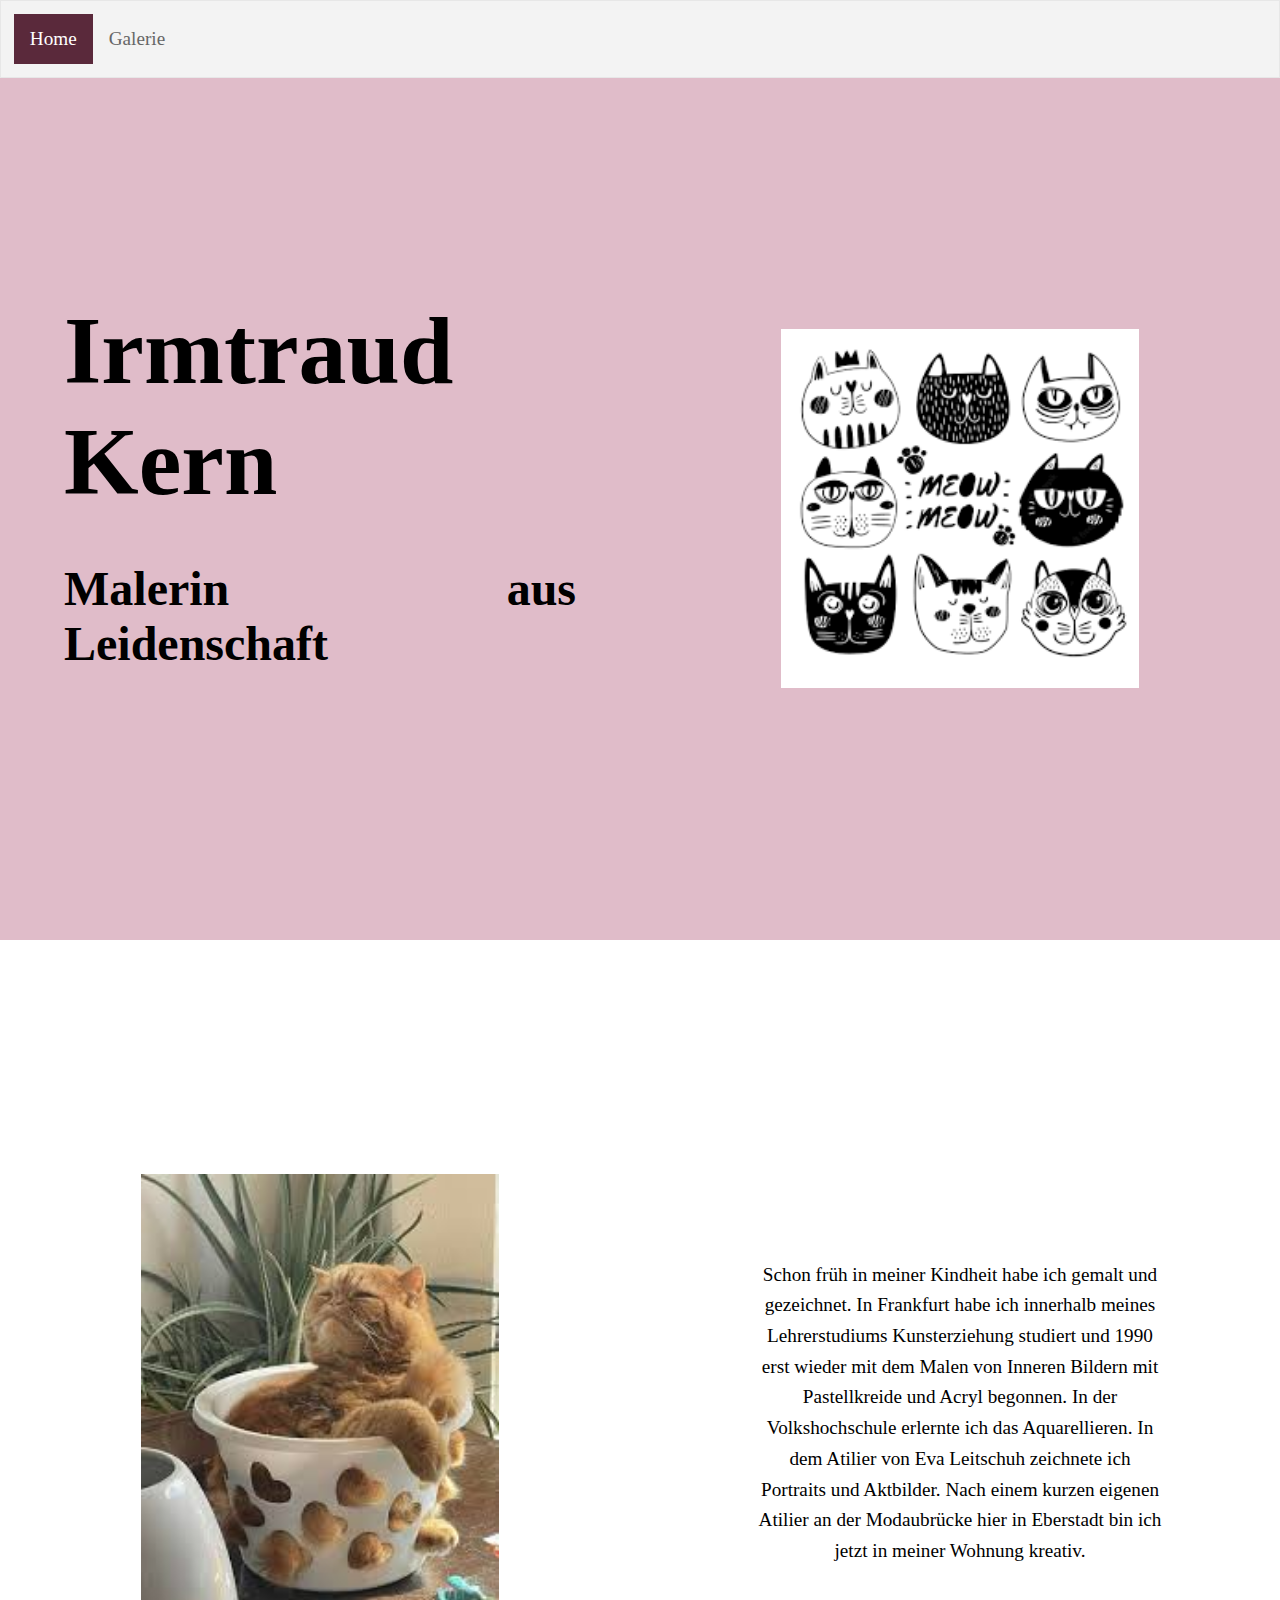
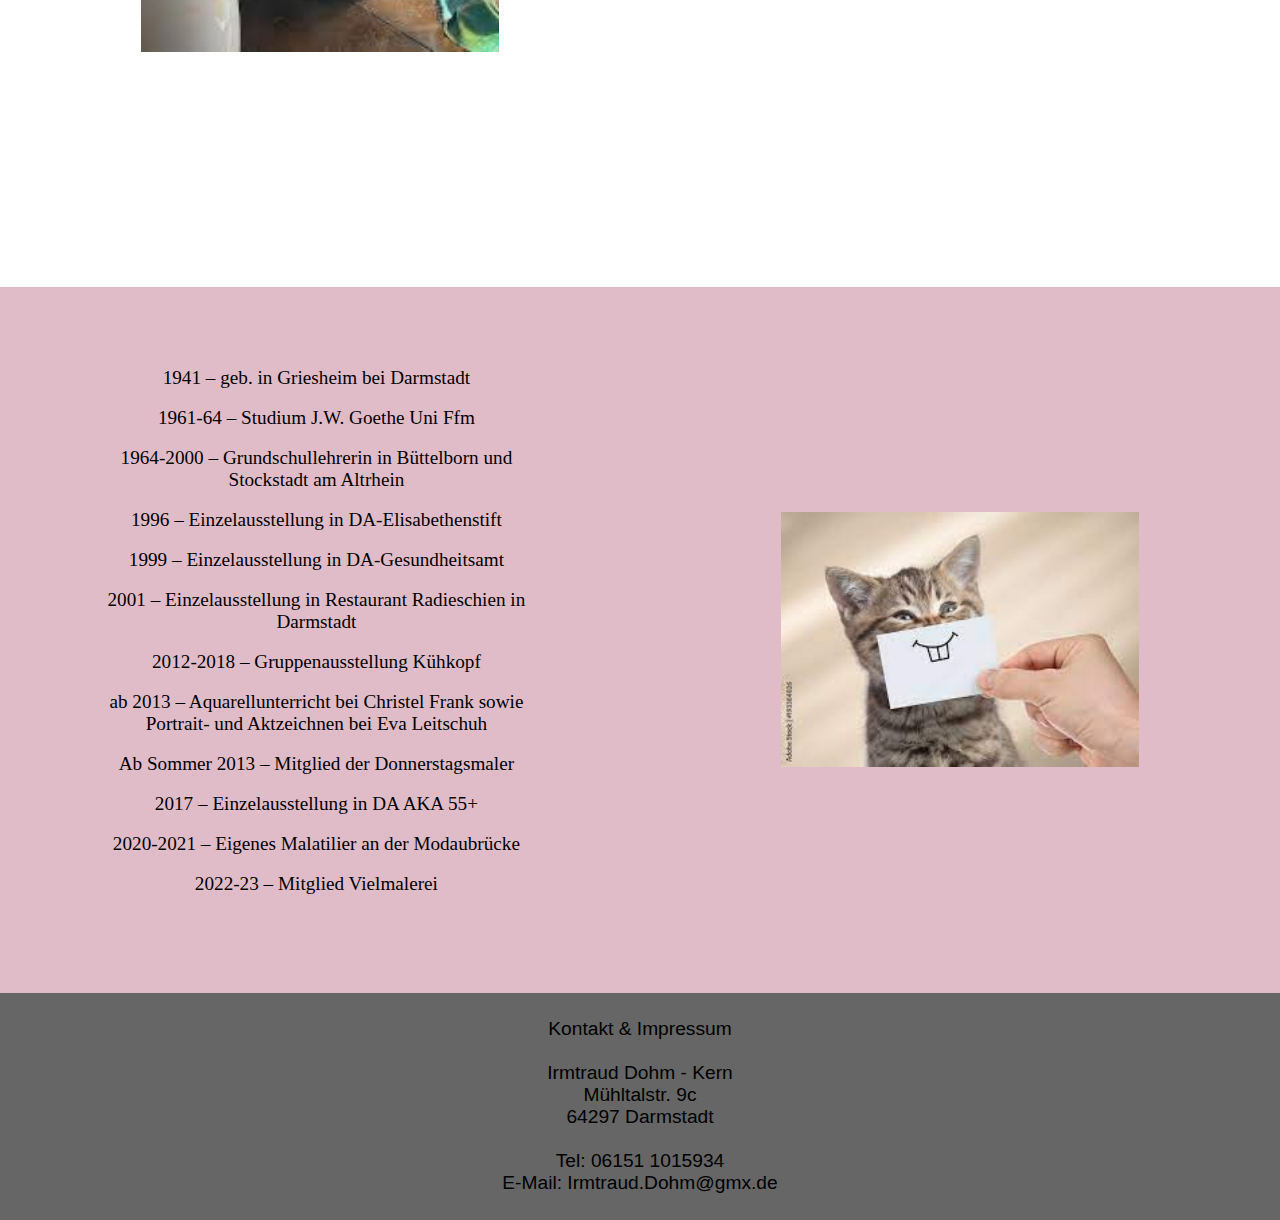
<file: index.html>
<!DOCTYPE html>
<html lang="de">
<head>
    <meta charset="UTF-8">
    <meta name="viewport" content="width=device-width, initial-scale=1.0">
    <title>Irmtraud Kern</title>
    <link rel="stylesheet" href="style.css">
    <link rel="icon" type="image/x-icon" href="funnyCats-main/image (1).jpeg">
</head>
<body>
    <ul class="navbar">
        <li><a class="activebar" href="#home">Home</a></li>
        <li><a href="galerie.html">Galerie</a></li>
    </ul>
    <div class="b1">
    <div class="headdiv">
        <div class="leftdiv">
            <h1>Irmtraud Kern</h1><br>
            <h2>Malerin aus Leidenschaft</h2>
        </div>
        <div class="rightdiv">
            <img src="funnyCats-main/images (14).png" alt="Irmtraud Kern mit Bild"> 
        </div>
    </div>
    </div>
    <div class="b2">
    <div class="headdiv">
        <div class="leftdiv">
            <img src="funnyCats-main/images (30).jpeg" alt="Bild">
        </div>
        <div class="rightdiv">
            <p>Schon früh in meiner Kindheit habe ich gemalt und gezeichnet. In Frankfurt habe ich innerhalb meines Lehrerstudiums Kunsterziehung studiert und 1990 erst wieder mit dem Malen von Inneren Bildern mit Pastellkreide und Acryl begonnen. In der Volkshochschule erlernte ich das Aquarellieren. In dem Atilier von Eva Leitschuh zeichnete ich Portraits und Aktbilder. Nach einem kurzen eigenen Atilier an der Modaubrücke hier in Eberstadt bin ich jetzt in meiner Wohnung kreativ. </p>
        </div>
    </div>
    </div>
    <div class="b3">
    <div class="headdiv">
        <div class="leftdiv">
            <ul class="laufbahn">
                <li>1941 – geb. in Griesheim bei  Darmstadt</li><br>
                <li>1961-64 – Studium J.W. Goethe Uni Ffm</li><br>
                <li>1964-2000 – Grundschullehrerin in Büttelborn und Stockstadt am Altrhein</li><br>
                <li>1996 – Einzelausstellung in DA-Elisabethenstift</li><br>
                <li>1999 – Einzelausstellung in DA-Gesundheitsamt</li><br>
                <li>2001 – Einzelausstellung in Restaurant Radieschien in Darmstadt</li><br>
                <li>2012-2018 – Gruppenausstellung Kühkopf</li><br>
                <li>ab 2013 – Aquarellunterricht bei Christel Frank sowie Portrait- und Aktzeichnen bei Eva Leitschuh</li><br>
                <li>Ab Sommer 2013 – Mitglied der Donnerstagsmaler</li><br>
                <li>2017 – Einzelausstellung in DA AKA 55+</li><br>
                <li>2020-2021 – Eigenes Malatilier an der Modaubrücke</li><br>
                <li>2022-23 – Mitglied Vielmalerei</li><br>
            </ul>
        </div>
        <div class="rightdiv">
            <img src="funnyCats-main/image (22).jpeg" alt="Bild">
        </div>
    </div>
    </div>
    <div class="b4">
    <div class="headdiv">
        <h4>Kontakt & Impressum<br><br>Irmtraud Dohm - Kern<br>Mühltalstr. 9c<br>64297 Darmstadt<br><br>Tel: 06151 1015934<br>E-Mail: Irmtraud.Dohm@gmx.de</h4>
    </div>
    </div>
</body>
</html>
</file>
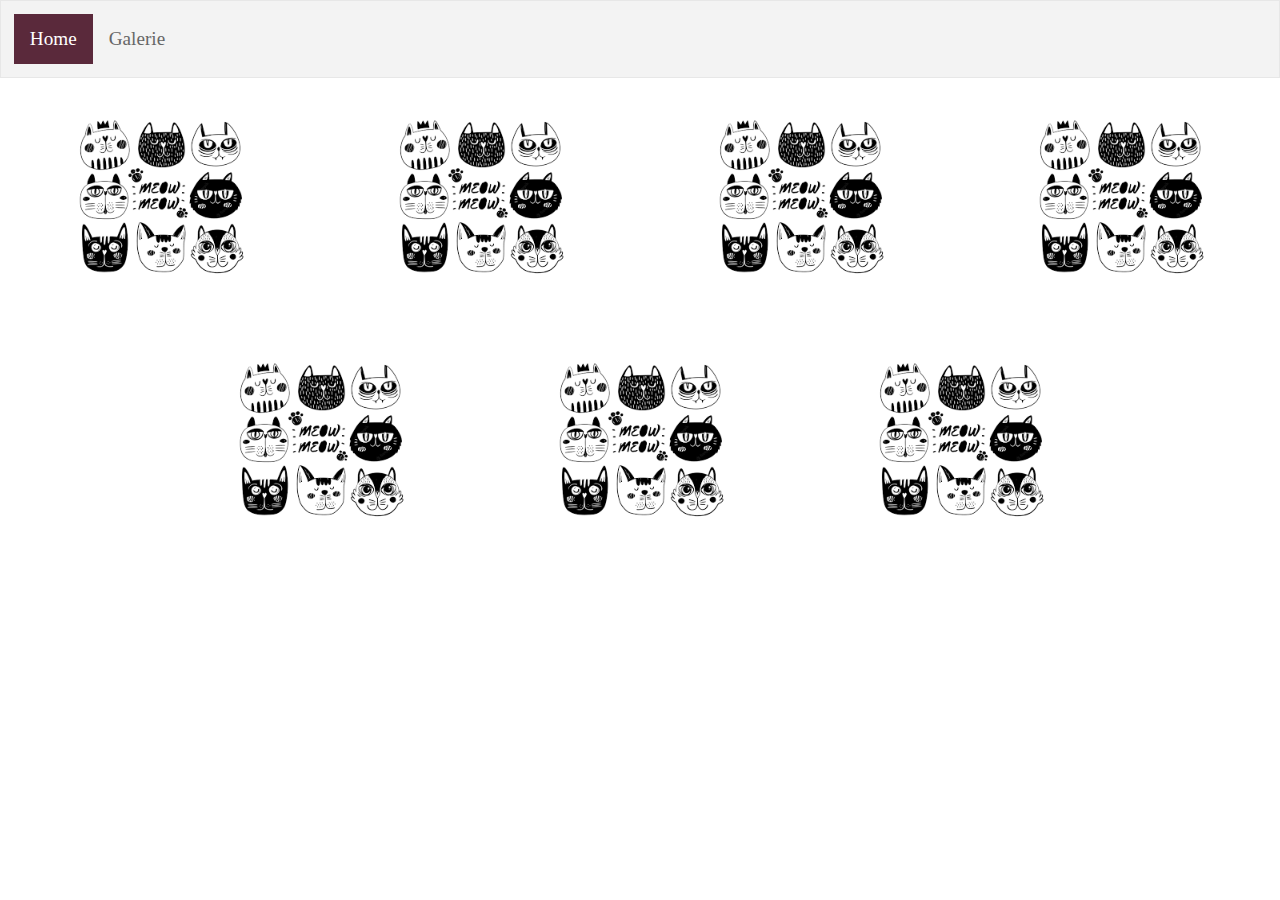
<file: galerie.html>
<!DOCTYPE html>
<html lang="de">
<head>
    <meta charset="UTF-8">
    <meta name="viewport" content="width=device-width, initial-scale=1.0">
    <title>Irmtraud Kern</title>
    <link rel="stylesheet" href="style.css">
    <link rel="icon" type="image/x-icon" href="funnyCats-main/image (1).jpeg">
</head>
<body>
    <ul class="navbar">
        <li><a class="activebar" href="index.html">Home</a></li>
        <li><a href="galerie.html">Galerie</a></li>
    </ul>
    <div class="headdiv">
        <div class="smalldiv">
            <img src="funnyCats-main/images (14).png" alt="Irmtraud Kern mit Bild"> 
        </div>
        <div class="smalldiv">
            <img src="funnyCats-main/images (14).png" alt="Irmtraud Kern mit Bild"> 
        </div>
        <div class="smalldiv">
            <img src="funnyCats-main/images (14).png" alt="Irmtraud Kern mit Bild"> 
        </div>
        <div class="smalldiv">
            <img src="funnyCats-main/images (14).png" alt="Irmtraud Kern mit Bild"> 
        </div>
        <div class="smalldiv">
            <img src="funnyCats-main/images (14).png" alt="Irmtraud Kern mit Bild"> 
        </div>
        <div class="smalldiv">
            <img src="funnyCats-main/images (14).png" alt="Irmtraud Kern mit Bild"> 
        </div>
        <div class="smalldiv">
            <img src="funnyCats-main/images (14).png" alt="Irmtraud Kern mit Bild"> 
        </div>
    </div>
</body>
</html>
</file>
<file: style.css>
/* Navigationsleiste */
ul.navbar {
  list-style-type: none;
  margin: 0;
  padding: 1%;
  overflow: hidden;
  border: 1px solid #e7e7e7;
  background-color: #f3f3f3;
  position: -webkit-sticky; /* Safari */
  position: sticky;
  top: 0;
}

ul.navbar li {
  float: left;
  margin-right: 0%;
}

ul.navbar li a {
  display: block;
  color: #666;
  text-align: center;
  padding: 14px 16px;
  text-decoration: none;
}

ul.navbar li a:hover:not(.activebar) {
  background-color: #ddd;
}

ul.navbar li a.activebar {
  color: white;
  background-color: rgb(90, 41, 59);
}

/* Laufbahnliste */
ul.laufbahn {
    list-style-type: none;
    text-align: center;
}

  li {
    float: center;
    text-align: center;
    margin-left: 0%;
    margin-right: 10%;
    font-size: 1.2em;
    font-family: "URW Bookman L", Bookman, serif;
  }

/* Standard formatierungen */
body {
  margin:0%;
}

img {
  display:block;
  margin-left: auto;
  margin-right: auto;
  width: 70%;
}

h1 {
  text-align: justify;
  margin-top:30%;
  margin-bottom: 5%;
  font-size: 6em;
  font-family: "URW Bookman L", Bookman, serif;
}

h2 {
  text-align: justify;
  margin-top:0%;
  margin-bottom: 40%;
  font-size: 3em;
  font-family: "URW Bookman L", Bookman, serif;
  }

h4 {
  font-family: "URW Bookman L", Bookman, serif;
  text-align: center;
  font-family: Arial, Helvetica, sans-serif;
  font-weight: normal;
  margin-top: 2%;
  margin-bottom: 2%;
  font-size: 1.2em;
}

p {
  text-align: center;
  margin-top:50%;
  margin-bottom: 50%;
  margin-left: auto;
  margin-right: auto;
  font-size: 1.2em;
  font-family: "URW Bookman L", Bookman, serif;
  width: 80%;
  line-height: 1.6;
}

/* Divs */
.headdiv {
  width: 100%;
  overflow:auto;
  display:flex;
  flex-wrap: wrap;
  align-items: center;
  align-content: stretch;
  justify-content: center;
}

.leftdiv {
  float: left;
  width: 40%;
  padding: 5%;
  height:fit-content;
  align-self: center;
}
  
.rightdiv {
  float: left;
  width: 40%;
  padding: 5%;
  height:fit-content;
  align-self: center;
}

.smalldiv {
  float: left;
  width: 20%;
  padding: 2.5%;
  height:fit-content;
  align-self: center;
}

.b1 {
  background-color: rgb(224, 188, 201);
}

.b2 {
  background-color: rgb(255, 255, 255);
}

.b3 {
  background-color: rgb(224, 188, 201);
}

.b4 {
  background-color: #666;
  width: 100%;
}

/* Handyansicht */
  @media screen and (max-width: 600px) {
    ul.navbar li.right, ul.navbar li {
        float: none;
        margin-right: 0%;
        /*font-size: 6em;*/
    }

    .leftdiv, .rightdiv {
        width: 90%;
    }/*
    h1 {
      font-size: 12em;
    }
    h2 {
      font-size: 6em;
    }
    p {
      font-size: 6em;
    }
    li {
      font-size: 6em;
    }*/
  }
</file>
